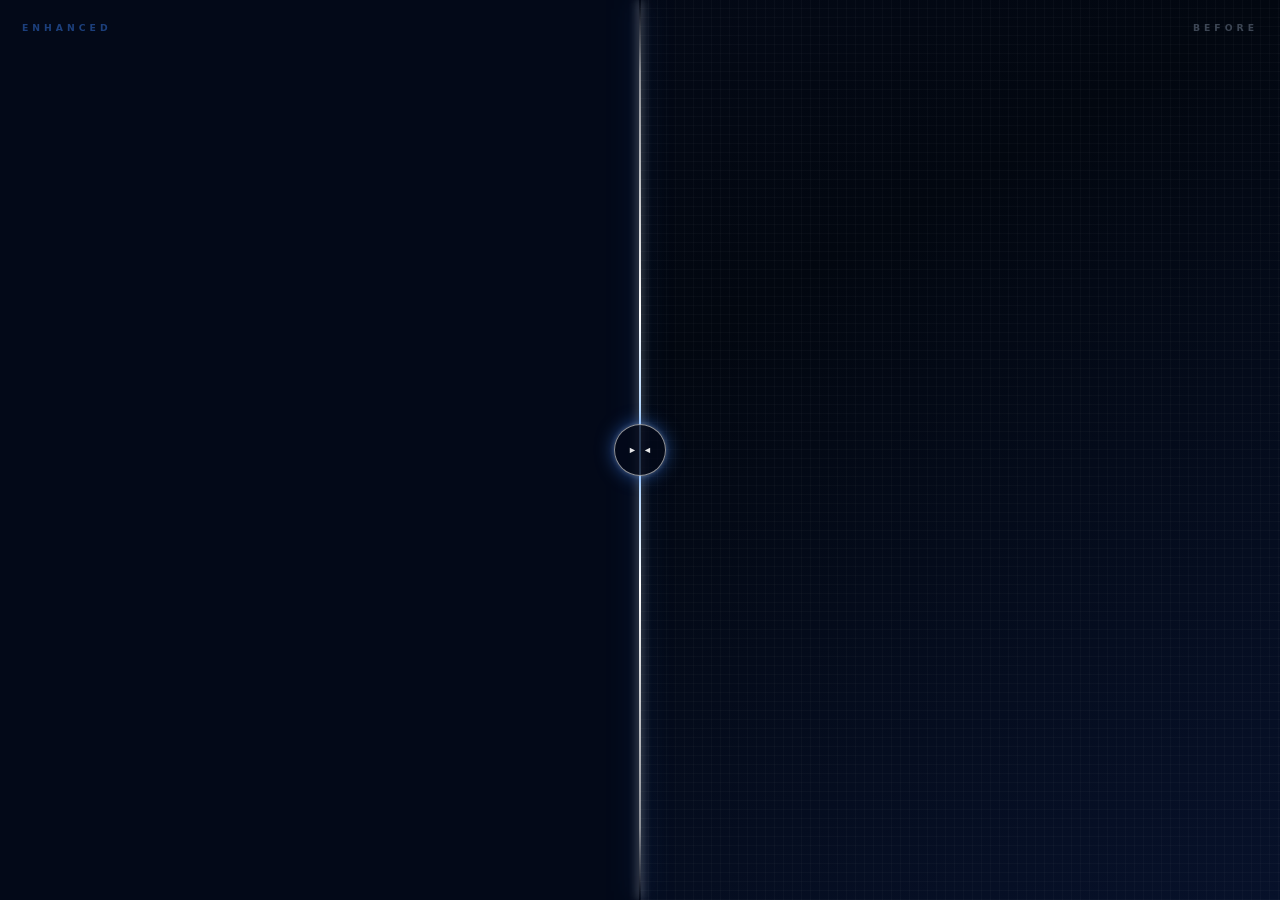
<file: client-side(angular)/src/index.html>
<!doctype html>
<html lang="he" dir="rtl">
<head>
  <meta charset="utf-8">
  <title>שדרוג תמונות</title>
  <base href="/">
  <meta name="viewport" content="width=device-width, initial-scale=1">
  <link rel="icon" type="image/x-icon" href="favicon.ico">
  <style>
    body { margin: 0; background: #030918; }

    /* ── Intro Slider ────────────────────────────────────────── */
    #site-loader {
      position: fixed;
      inset: 0;
      z-index: 9999;
      overflow: hidden;
      pointer-events: none;
    }

    /* "BEFORE" half — dark pixelated overlay, starts covering the right half */
    .sl-before {
      position: absolute;
      inset: 0;
      background:
        repeating-linear-gradient(
          0deg,
          rgba(255,255,255,.022) 0px, rgba(255,255,255,.022) 1px,
          transparent 1px, transparent 9px
        ),
        repeating-linear-gradient(
          90deg,
          rgba(255,255,255,.022) 0px, rgba(255,255,255,.022) 1px,
          transparent 1px, transparent 9px
        ),
        linear-gradient(150deg, #050b1c 0%, #020710 45%, #07112a 100%);
      background-size: 9px 9px, 9px 9px, 100% 100%;
      clip-path: inset(0 0 0 50%);
      will-change: clip-path;
      transition: clip-path 1s cubic-bezier(0.76, 0, 0.24, 1);
    }
    #site-loader.sweeping .sl-before {
      clip-path: inset(0 0 0 100%);
    }

    /* Labels */
    .sl-label {
      position: absolute;
      top: 22px;
      font-family: 'Outfit', 'Segoe UI', system-ui, sans-serif;
      font-size: 0.58rem;
      font-weight: 700;
      letter-spacing: 4px;
      text-transform: uppercase;
      pointer-events: none;
    }
    .sl-label-before {
      right: 22px;
      color: rgba(148,163,184,.4);
    }
    .sl-label-after {
      left: 22px;
      color: rgba(59,130,246,.45);
    }

    /* Slider bar */
    .sl-bar {
      position: absolute;
      top: 0;
      bottom: 0;
      left: calc(50% - 1px);
      width: 2px;
      background: linear-gradient(
        to bottom,
        transparent 0%,
        rgba(255,255,255,.55) 8%,
        #ffffff 35%,
        #93c5fd 50%,
        #ffffff 65%,
        rgba(255,255,255,.55) 92%,
        transparent 100%
      );
      box-shadow:
        0 0 10px rgba(255,255,255,.8),
        0 0 28px rgba(59,130,246,.7);
      will-change: left;
      transition: left 1s cubic-bezier(0.76, 0, 0.24, 1);
    }
    #site-loader.sweeping .sl-bar {
      left: calc(100% + 2px);
    }

    /* Handle circle */
    .sl-handle {
      position: absolute;
      top: 50%;
      left: 50%;
      transform: translate(-50%, -50%);
      width: 50px;
      height: 50px;
      border-radius: 50%;
      background: rgba(3, 9, 24, 0.75);
      border: 1.5px solid rgba(255,255,255,.55);
      display: flex;
      align-items: center;
      justify-content: center;
      gap: 6px;
      box-shadow:
        0 0 18px rgba(59,130,246,.55),
        0 0 5px rgba(255,255,255,.25);
    }
    .sl-arrow {
      color: #ffffff;
      font-size: 9px;
      font-weight: 900;
      line-height: 1;
      opacity: .9;
    }

    /* Fade out */
    #site-loader.done {
      opacity: 0;
      transition: opacity 0.38s ease;
    }
  </style>
</head>
<body>
  <div id="site-loader">
    <!-- "Before" dark overlay (right half) -->
    <div class="sl-before"></div>

    <!-- Labels -->
    <div class="sl-label sl-label-before">BEFORE</div>
    <div class="sl-label sl-label-after">ENHANCED</div>

    <!-- Slider bar + handle -->
    <div class="sl-bar">
      <div class="sl-handle">
        <span class="sl-arrow">◄</span>
        <span class="sl-arrow">►</span>
      </div>
    </div>
  </div>

  <app-root></app-root>
</body>
</html>
</file>
